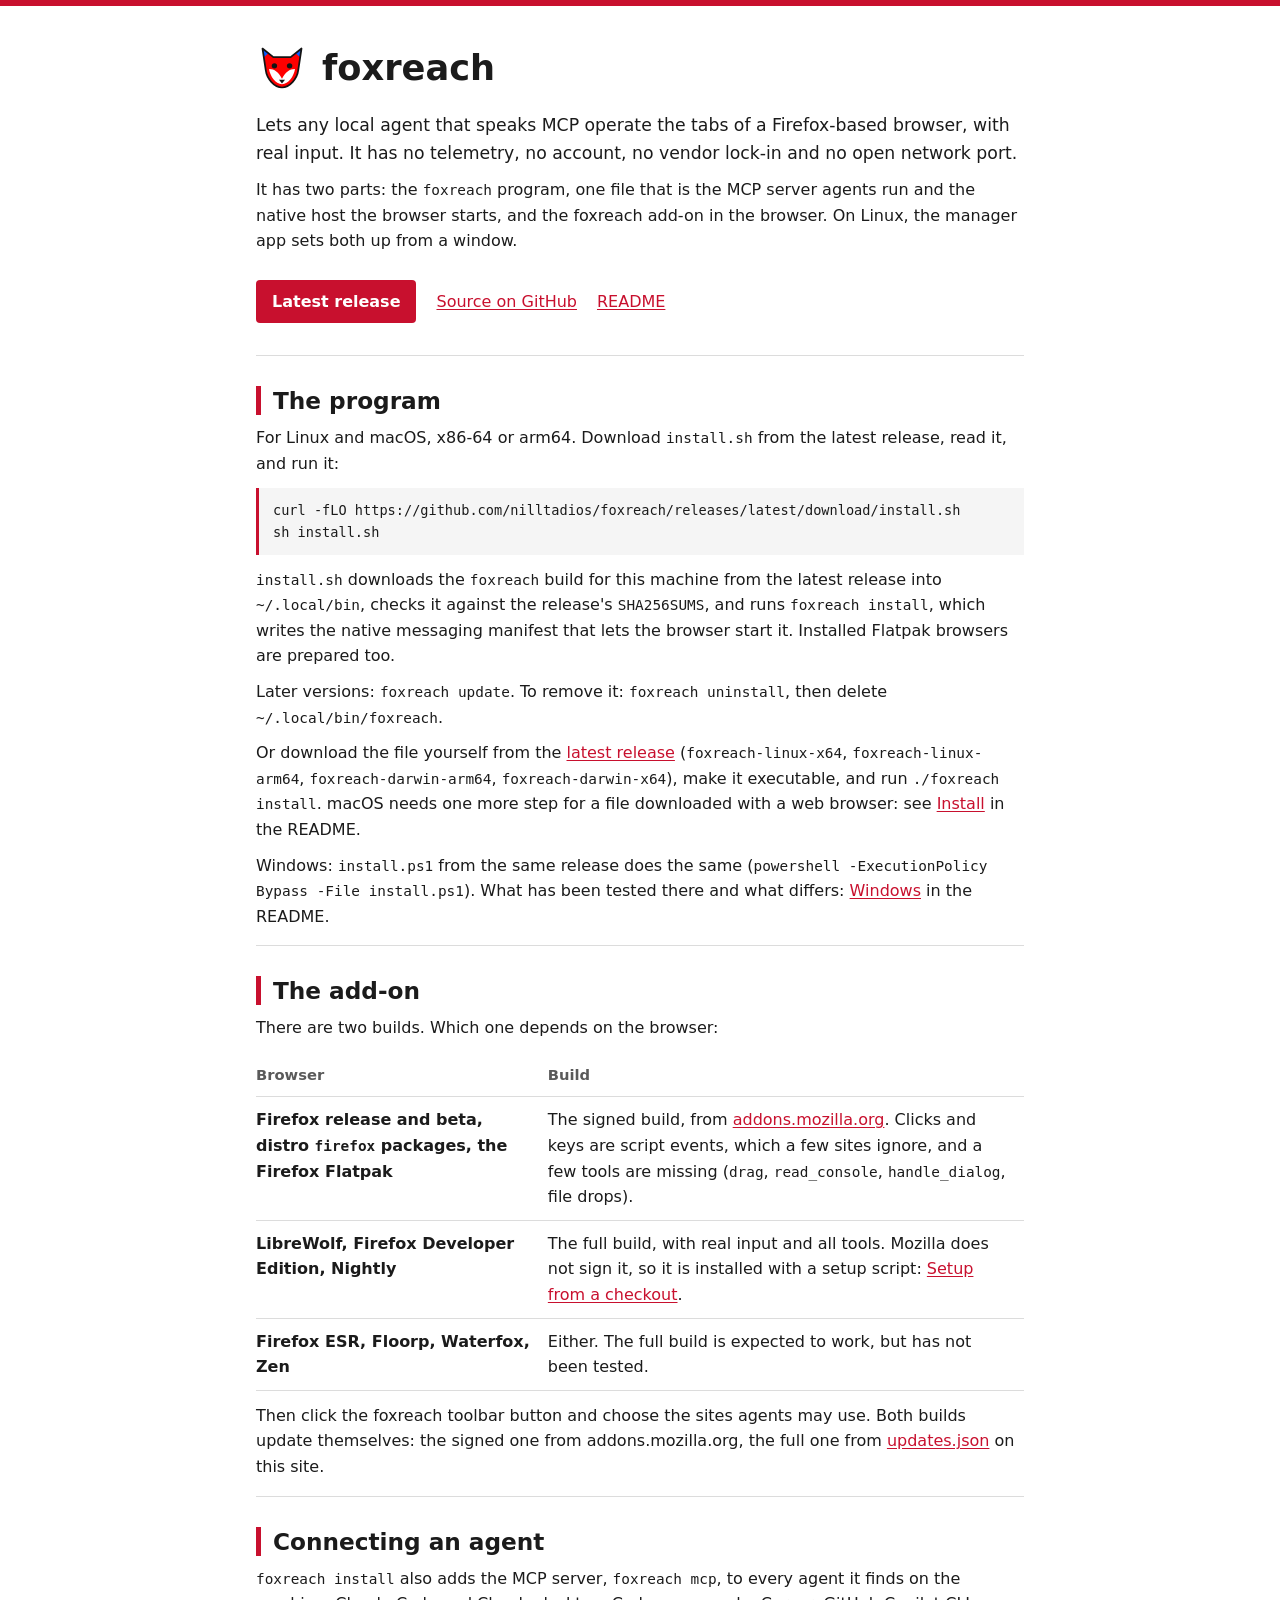
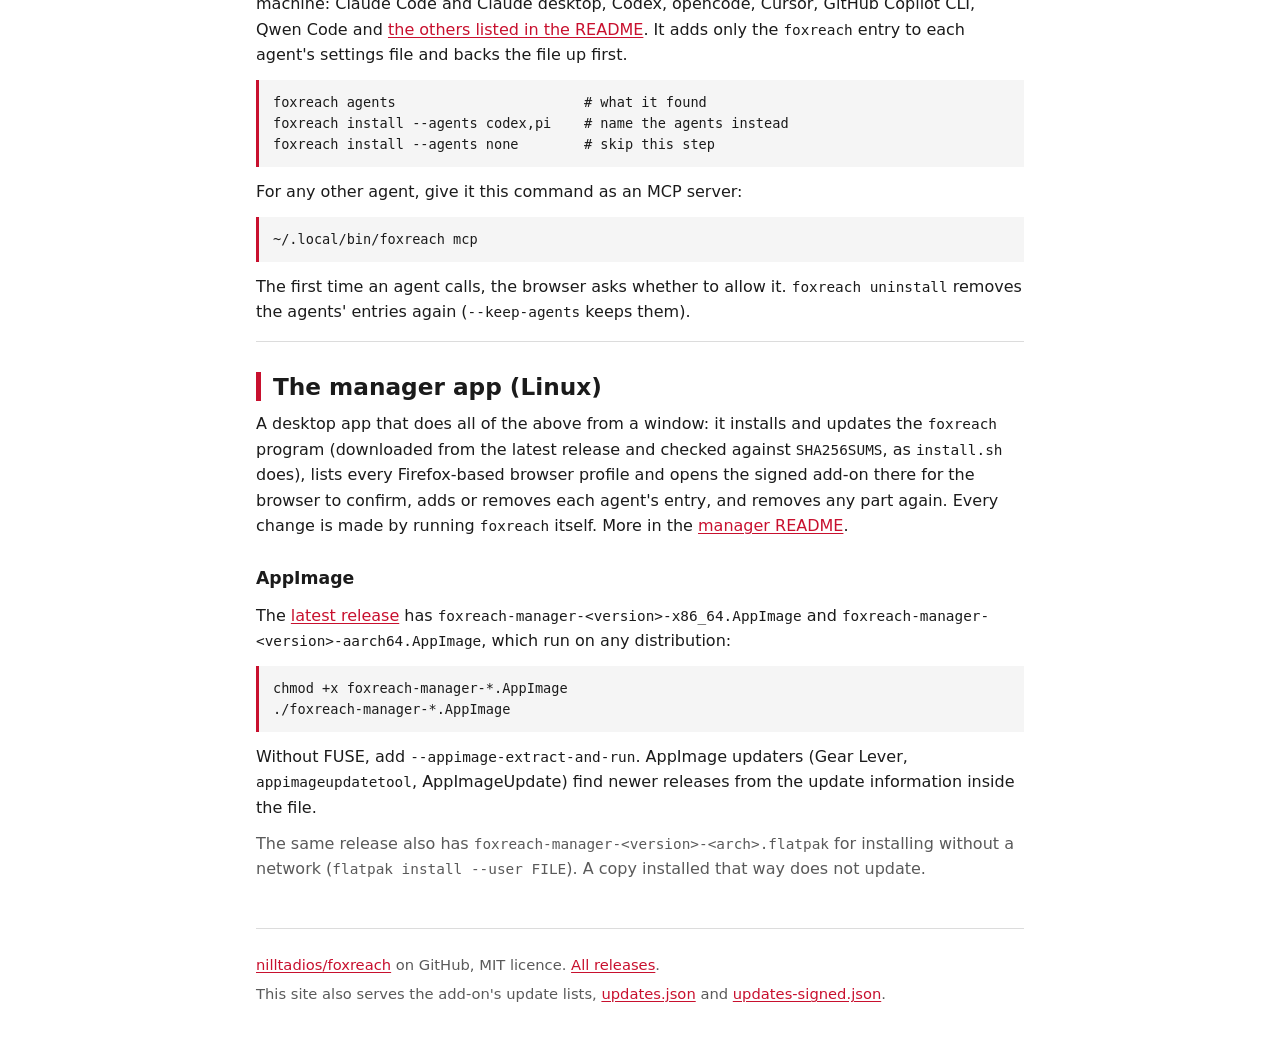
<file: docs/index.html>
<!doctype html>
<html lang="en">
<head>
<meta charset="utf-8">
<meta name="viewport" content="width=device-width, initial-scale=1">
<meta name="color-scheme" content="light dark">
<meta name="description" content="foxreach lets any local agent that speaks MCP operate the tabs of a Firefox-based browser. How to install the program, the add-on and the manager app.">
<title>foxreach: browser tabs for local MCP agents</title>
<link rel="icon" href="foxreach.svg" type="image/svg+xml">
<!--
  The start page of https://nilltadios.github.io/foxreach/. Served as it is when Pages serves
  main:/docs, and by the docs-only fallback of .github/workflows/pages.yml. When that workflow also
  publishes the signed Flatpak repository, manager/flatpak/build-site.sh uncomments the Flatpak
  part of the manager section below and fills in the site address and the key fingerprint, so this
  page never links to a Flatpak file the site does not have. No version numbers on purpose: every
  download goes to the latest release.
-->
<style>
  :root {
    --bg: #ffffff;
    --text: #1b1b1b;
    --muted: #5a5a5a;
    --line: #dcdcdc;
    --code-bg: #f5f5f5;
    --red: #c8102e;
    --on-red: #ffffff;
    --mono: ui-monospace, "SFMono-Regular", "DejaVu Sans Mono", "Liberation Mono", Menlo, Consolas, monospace;
    --sans: system-ui, -apple-system, "Segoe UI", Roboto, "Noto Sans", Cantarell, "Helvetica Neue", Arial, sans-serif;
  }
  @media (prefers-color-scheme: dark) {
    :root {
      --bg: #161616;
      --text: #ececec;
      --muted: #a9a9a9;
      --line: #343434;
      --code-bg: #202020;
      --red: #ff5a5f;
      --on-red: #161616;
    }
  }
  * { box-sizing: border-box; }
  html { background: var(--bg); }
  body {
    margin: 0;
    color: var(--text);
    background: var(--bg);
    font: 1rem/1.6 var(--sans);
    border-top: 6px solid var(--red);
  }
  .page { max-width: 50rem; margin: 0 auto; padding: 0 16px 48px; }
  a { color: var(--red); text-underline-offset: 2px; }
  a:hover { text-decoration-thickness: 2px; }
  :focus-visible { outline: 3px solid var(--red); outline-offset: 2px; }

  header { padding: 36px 0 28px; border-bottom: 1px solid var(--line); }
  .name { display: flex; align-items: center; gap: 14px; }
  .name img { width: 52px; height: 52px; flex: none; }
  h1 { margin: 0; font-size: 2.2rem; line-height: 1.1; }
  .intro { margin: 18px 0 0; font-size: 1.08rem; }
  .links { display: flex; flex-wrap: wrap; gap: 10px 20px; align-items: center; margin: 22px 0 0; padding: 0; list-style: none; }
  .button {
    display: inline-block;
    padding: .55rem 1rem;
    background: var(--red);
    color: var(--on-red);
    font-weight: 600;
    text-decoration: none;
    border-radius: 4px;
    overflow-wrap: anywhere;
  }
  .button:hover { text-decoration: underline; }

  section { padding: 30px 0 6px; border-bottom: 1px solid var(--line); }
  section:last-of-type { border-bottom: 0; }
  h2 { margin: 0 0 10px; font-size: 1.45rem; line-height: 1.25; border-left: 5px solid var(--red); padding-left: 12px; }
  h3 { margin: 26px 0 6px; font-size: 1.08rem; }
  p, ul { margin: 10px 0; }
  ul { padding-left: 1.3rem; }
  li { margin: 4px 0; }
  .note { color: var(--muted); }

  code { font-family: var(--mono); font-size: .9em; overflow-wrap: anywhere; }
  pre {
    margin: 12px 0;
    padding: 12px 14px;
    background: var(--code-bg);
    border-left: 3px solid var(--red);
    font: .85rem/1.55 var(--mono);
    /* Commands keep their real lines: a long one scrolls inside its block instead of wrapping
       into what would look like two commands. */
    white-space: pre;
    overflow-x: auto;
  }
  pre code { font-size: 1em; }

  table { width: 100%; border-collapse: collapse; margin: 12px 0; }
  th, td { text-align: left; vertical-align: top; padding: 10px 12px 10px 0; border-bottom: 1px solid var(--line); }
  thead th { font-size: .92rem; color: var(--muted); font-weight: 600; }
  tbody th { width: 38%; font-weight: 600; }

  footer { margin-top: 30px; padding-top: 18px; border-top: 1px solid var(--line); color: var(--muted); font-size: .92rem; }
  footer p { margin: 6px 0; }

  @media (max-width: 560px) {
    h1 { font-size: 1.9rem; }
    thead { display: none; }
    tbody tr { display: block; padding: 10px 0; border-bottom: 1px solid var(--line); }
    tbody th, tbody td { display: block; width: auto; padding: 2px 0; border: 0; }
  }
</style>
</head>
<body>
<div class="page">

<header>
  <div class="name">
    <img src="foxreach.svg" width="52" height="52" alt="">
    <h1>foxreach</h1>
  </div>
  <p class="intro">Lets any local agent that speaks MCP operate the tabs of a Firefox-based browser, with real input. It has no telemetry, no account, no vendor lock-in and no open network port.</p>
  <p>It has two parts: the <code>foxreach</code> program, one file that is the MCP server agents run and the native host the browser starts, and the foxreach add-on in the browser. On Linux, the manager app sets both up from a window.</p>
  <ul class="links">
    <li><a class="button" href="https://github.com/nilltadios/foxreach/releases/latest">Latest release</a></li>
    <li><a href="https://github.com/nilltadios/foxreach">Source on GitHub</a></li>
    <li><a href="https://github.com/nilltadios/foxreach#readme">README</a></li>
  </ul>
</header>

<main>

<section id="program">
  <h2>The program</h2>
  <p>For Linux and macOS, x86-64 or arm64. Download <code>install.sh</code> from the latest release, read it, and run it:</p>
  <pre tabindex="0"><code>curl -fLO https://github.com/nilltadios/foxreach/releases/latest/download/install.sh
sh install.sh</code></pre>
  <p><code>install.sh</code> downloads the <code>foxreach</code> build for this machine from the latest release into <code>~/.local/bin</code>, checks it against the release's <code>SHA256SUMS</code>, and runs <code>foxreach install</code>, which writes the native messaging manifest that lets the browser start it. Installed Flatpak browsers are prepared too.</p>
  <p>Later versions: <code>foxreach update</code>. To remove it: <code>foxreach uninstall</code>, then delete <code>~/.local/bin/foxreach</code>.</p>
  <p>Or download the file yourself from the <a href="https://github.com/nilltadios/foxreach/releases/latest">latest release</a> (<code>foxreach-linux-x64</code>, <code>foxreach-linux-arm64</code>, <code>foxreach-darwin-arm64</code>, <code>foxreach-darwin-x64</code>), make it executable, and run <code>./foxreach install</code>. macOS needs one more step for a file downloaded with a web browser: see <a href="https://github.com/nilltadios/foxreach#install">Install</a> in the README.</p>
  <p>Windows: <code>install.ps1</code> from the same release does the same (<code>powershell -ExecutionPolicy Bypass -File install.ps1</code>). What has been tested there and what differs: <a href="https://github.com/nilltadios/foxreach#windows">Windows</a> in the README.</p>
</section>

<section id="add-on">
  <h2>The add-on</h2>
  <p>There are two builds. Which one depends on the browser:</p>
  <table>
    <thead><tr><th scope="col">Browser</th><th scope="col">Build</th></tr></thead>
    <tbody>
      <tr>
        <th scope="row">Firefox release and beta, distro <code>firefox</code> packages, the Firefox Flatpak</th>
        <td>The signed build, from <a href="https://addons.mozilla.org/firefox/addon/fe1f53e268044b529443/">addons.mozilla.org</a>. Clicks and keys are script events, which a few sites ignore, and a few tools are missing (<code>drag</code>, <code>read_console</code>, <code>handle_dialog</code>, file drops).</td>
      </tr>
      <tr>
        <th scope="row">LibreWolf, Firefox Developer Edition, Nightly</th>
        <td>The full build, with real input and all tools. Mozilla does not sign it, so it is installed with a setup script: <a href="https://github.com/nilltadios/foxreach#setup-from-a-checkout">Setup from a checkout</a>.</td>
      </tr>
      <tr>
        <th scope="row">Firefox ESR, Floorp, Waterfox, Zen</th>
        <td>Either. The full build is expected to work, but has not been tested.</td>
      </tr>
    </tbody>
  </table>
  <p>Then click the foxreach toolbar button and choose the sites agents may use. Both builds update themselves: the signed one from addons.mozilla.org, the full one from <a href="updates.json">updates.json</a> on this site.</p>
</section>

<section id="agent">
  <h2>Connecting an agent</h2>
  <p><code>foxreach install</code> also adds the MCP server, <code>foxreach mcp</code>, to every agent it finds on the machine: Claude Code and Claude desktop, Codex, opencode, Cursor, GitHub Copilot CLI, Qwen Code and <a href="https://github.com/nilltadios/foxreach#install">the others listed in the README</a>. It adds only the <code>foxreach</code> entry to each agent's settings file and backs the file up first.</p>
  <pre tabindex="0"><code>foxreach agents                       # what it found
foxreach install --agents codex,pi    # name the agents instead
foxreach install --agents none        # skip this step</code></pre>
  <p>For any other agent, give it this command as an MCP server:</p>
  <pre tabindex="0"><code>~/.local/bin/foxreach mcp</code></pre>
  <p>The first time an agent calls, the browser asks whether to allow it. <code>foxreach uninstall</code> removes the agents' entries again (<code>--keep-agents</code> keeps them).</p>
</section>

<section id="manager">
  <h2>The manager app (Linux)</h2>
  <p>A desktop app that does all of the above from a window: it installs and updates the <code>foxreach</code> program (downloaded from the latest release and checked against <code>SHA256SUMS</code>, as <code>install.sh</code> does), lists every Firefox-based browser profile and opens the signed add-on there for the browser to confirm, adds or removes each agent's entry, and removes any part again. Every change is made by running <code>foxreach</code> itself. More in the <a href="https://github.com/nilltadios/foxreach/blob/main/manager/README.md">manager README</a>.</p>
<!-- flatpak:begin
  <h3>Flatpak</h3>
  <p>The install file, <code>dev.nilltadios.FoxreachManager.flatpakref</code>, opens in Discover, GNOME Software or COSMIC Store:</p>
  <p><a class="button" href="dev.nilltadios.FoxreachManager.flatpakref">Install with Flatpak</a></p>
  <p>Or from a terminal:</p>
  <pre tabindex="0"><code>flatpak remote-add --user --if-not-exists flathub \
  https://dl.flathub.org/repo/flathub.flatpakrepo
flatpak remote-add --user --if-not-exists foxreach \
  @BASE@foxreach.flatpakrepo
flatpak install --user foxreach dev.nilltadios.FoxreachManager</code></pre>
  <p>Updates then come through <code>flatpak update</code> or the software store. The repository holds the x86_64 and aarch64 builds of the latest release, on branch <code>stable</code>.</p>
  <p>Installed from a downloaded <code>.flatpak</code> file? That copy never updates. Add the remote (second command above), install from it, then remove the file's copy. Settings and data are kept.</p>
  <pre tabindex="0"><code>flatpak install --user foxreach dev.nilltadios.FoxreachManager
flatpak uninstall --user dev.nilltadios.FoxreachManager//master</code></pre>
  <p>The repository is signed with the key <code>@FINGERPRINT@</code>. To compare it with the key this site serves:</p>
  <pre tabindex="0"><code>curl -s @BASE@foxreach.flatpakrepo \
  | sed -n 's/^GPGKey=//p' | base64 -d | gpg --show-keys</code></pre>
flatpak:end -->
  <h3>AppImage</h3>
  <p>The <a href="https://github.com/nilltadios/foxreach/releases/latest">latest release</a> has <code>foxreach-manager-&lt;version&gt;-x86_64.AppImage</code> and <code>foxreach-manager-&lt;version&gt;-aarch64.AppImage</code>, which run on any distribution:</p>
  <pre tabindex="0"><code>chmod +x foxreach-manager-*.AppImage
./foxreach-manager-*.AppImage</code></pre>
  <p>Without FUSE, add <code>--appimage-extract-and-run</code>. AppImage updaters (Gear Lever, <code>appimageupdatetool</code>, AppImageUpdate) find newer releases from the update information inside the file.</p>
  <p class="note">The same release also has <code>foxreach-manager-&lt;version&gt;-&lt;arch&gt;.flatpak</code> for installing without a network (<code>flatpak install --user FILE</code>). A copy installed that way does not update.</p>
</section>

</main>

<footer>
  <p><a href="https://github.com/nilltadios/foxreach">nilltadios/foxreach</a> on GitHub, MIT licence. <a href="https://github.com/nilltadios/foxreach/releases">All releases</a>.</p>
  <p>This site also serves the add-on's update lists, <a href="updates.json">updates.json</a> and <a href="updates-signed.json">updates-signed.json</a>.</p>
</footer>

</div>
</body>
</html>
</file>
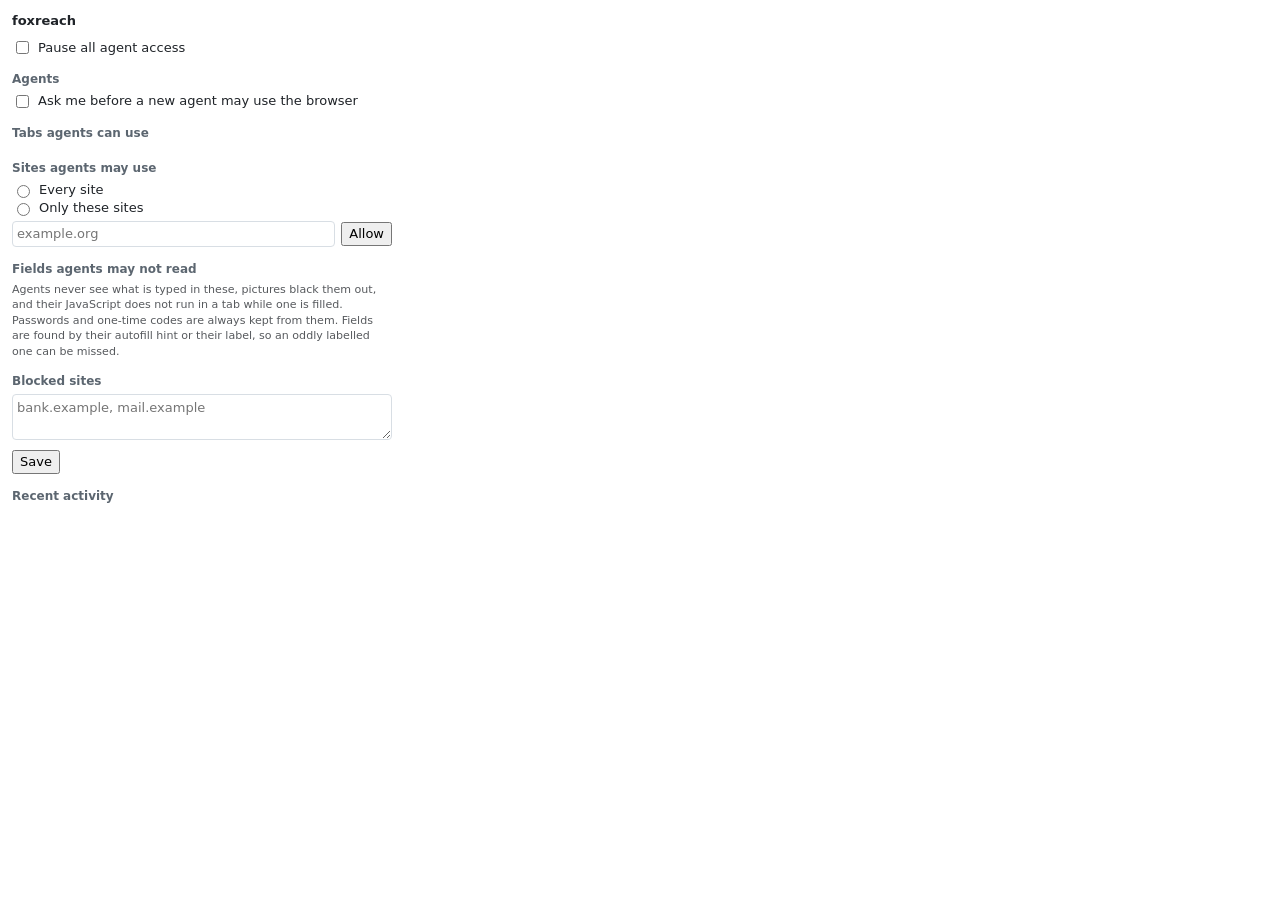
<file: extension/popup/popup.html>
<!doctype html>
<html>
<head>
<meta charset="utf-8">
<title>foxreach</title>
<link rel="stylesheet" href="popup.css">
</head>
<body>
<main id="request-view" hidden>
  <div class="brand"><span class="mark" aria-hidden="true"></span>foxreach <span id="request-status"></span></div>
  <div id="request-cards"></div>
  <p class="fineprint">Allow lasts until the agent disconnects. Change these choices any time under the foxreach toolbar button.</p>
</main>
<main id="grant-view" hidden>
  <div class="brand"><span class="mark" aria-hidden="true"></span>foxreach</div>
  <div id="grant-card"></div>
  <p class="fineprint">Change this any time under the foxreach toolbar button.</p>
</main>
<header>
  <strong>foxreach</strong>
  <span id="status"></span>
</header>
<label class="row"><input type="checkbox" id="paused"> Pause all agent access</label>
<h2>Agents</h2>
<ul id="agent-requests"></ul>
<ul id="agents"></ul>
<label class="row"><input type="checkbox" id="ask"> Ask me before a new agent may use the browser</label>
<h2>Tabs agents can use</h2>
<ul id="tabs"></ul>
<h2>Sites agents may use</h2>
<label class="row"><input type="radio" name="access" id="access-all"> Every site</label>
<label class="row"><input type="radio" name="access" id="access-listed"> Only these sites</label>
<ul id="site-requests"></ul>
<ul id="sites"></ul>
<form id="add-site" class="row">
  <input id="site" placeholder="example.org" spellcheck="false">
  <button>Allow</button>
</form>
<h2>Fields agents may not read</h2>
<p class="hint">Agents never see what is typed in these, pictures black them out, and their JavaScript does not run in a tab while one is filled. Passwords and one-time codes are always kept from them. Fields are found by their autofill hint or their label, so an oddly labelled one can be missed.</p>
<div id="hidden-fields"></div>
<h2>Blocked sites</h2>
<textarea id="blocked" rows="2" placeholder="bank.example, mail.example" spellcheck="false"></textarea>
<button id="save-blocked">Save</button>
<h2>Recent activity</h2>
<ol id="activity"></ol>
<script src="popup.js"></script>
</body>
</html>
</file>
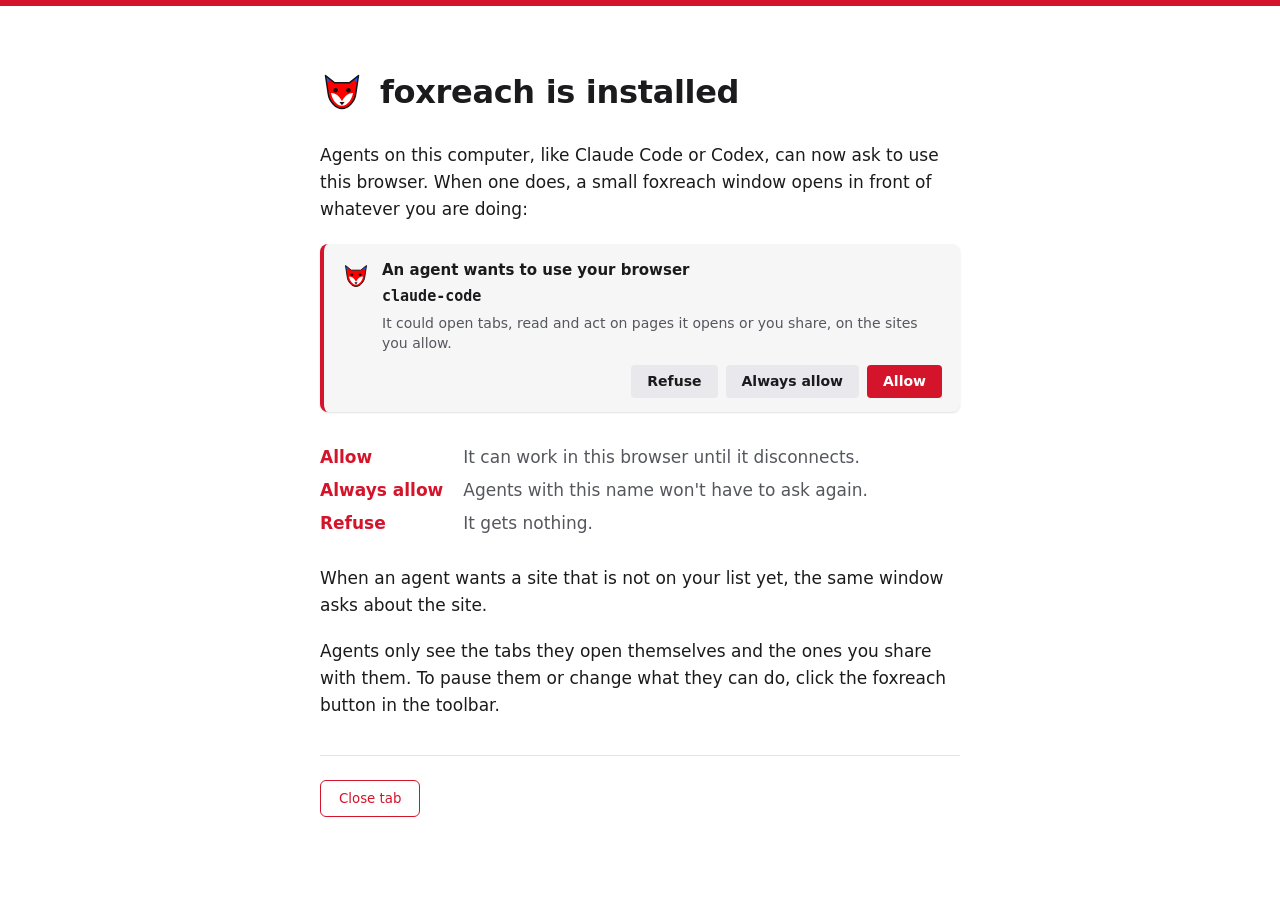
<file: extension/welcome/welcome.html>
<!doctype html>
<html>
<head>
<meta charset="utf-8">
<meta name="viewport" content="width=device-width, initial-scale=1">
<title>foxreach is installed</title>
<link rel="icon" href="../icons/icon.svg">
<link rel="stylesheet" href="welcome.css">
</head>
<body>
<main>
  <header>
    <img class="fox" src="../icons/icon.svg" alt="">
    <h1>foxreach is installed</h1>
  </header>
  <p class="intro">Agents on this computer, like Claude Code or Codex, can now ask to use this browser.
    When one does, a small foxreach window opens in front of whatever you are doing:</p>

  <figure class="prompt" aria-label="The foxreach request window">
    <div class="prompt-body">
      <img src="../icons/icon.svg" alt="">
      <div>
        <p class="prompt-kicker">An agent wants to use your browser</p>
        <p class="prompt-name">claude-code</p>
        <p class="prompt-explain">It could open tabs, read and act on pages it opens or you share, on the sites you allow.</p>
      </div>
    </div>
    <div class="prompt-buttons"><span class="btn">Refuse</span><span class="btn">Always allow</span><span class="btn main">Allow</span></div>
  </figure>

  <dl>
    <dt>Allow</dt>
    <dd>It can work in this browser until it disconnects.</dd>
    <dt>Always allow</dt>
    <dd>Agents with this name won't have to ask again.</dd>
    <dt>Refuse</dt>
    <dd>It gets nothing.</dd>
  </dl>

  <p>When an agent wants a site that is not on your list yet, the same window asks about the site.</p>

  <p>Agents only see the tabs they open themselves and the ones you share with them.
    To pause them or change what they can do, click the foxreach button in the toolbar.</p>

  <p class="end"><button id="close">Close tab</button><span id="version"></span></p>
</main>
<script src="welcome.js"></script>
</body>
</html>
</file>
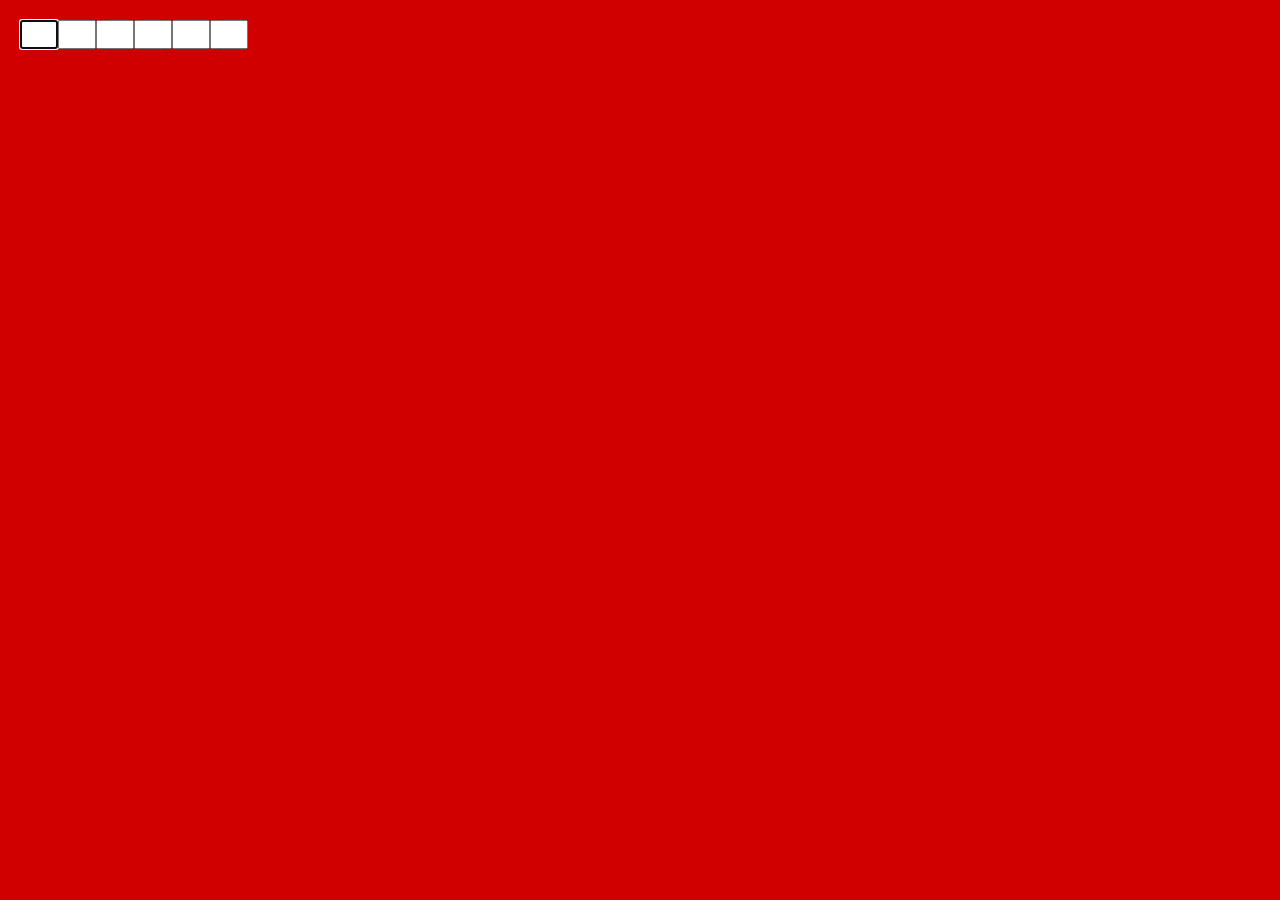
<file: spikes/other-addon-overlay/pinbox/box.html>
<!doctype html><meta charset=utf-8><style>body{margin:0;background:#d00000;padding:20px}input{width:30px;font-size:20px}</style>
<input id=d0 maxlength=1><input id=d1 maxlength=1><input id=d2 maxlength=1><input id=d3 maxlength=1><input id=d4 maxlength=1><input id=d5 maxlength=1>
<script src="box.js"></script>
</file>
<file: extension/popup/popup.css>
:root {
  color-scheme: light dark;
  --fg: #1f2328;
  --muted: #5c6670;
  --bg: #ffffff;
  --line: #d8dee4;
  --ok: #1a7f37;
  --bad: #c92a2a;
}
@media (prefers-color-scheme: dark) {
  :root {
    --fg: #e6e9ec;
    --muted: #a0a9b2;
    --bg: #1c1e21;
    --line: #3a3f45;
    --ok: #4ac26b;
    --bad: #ff7b72;
  }
}
body { width: 380px; margin: 0; padding: 12px; font: 13px/1.4 system-ui, sans-serif; color: var(--fg); background: var(--bg); }
header { display: flex; justify-content: space-between; align-items: baseline; margin-bottom: 8px; }
#status { color: var(--muted); font-size: 12px; }
#status.ok { color: var(--ok); }
#status.bad { color: var(--bad); }
h2 { margin: 14px 0 4px; font-size: 12px; font-weight: 600; color: var(--muted); }
.row { display: flex; gap: 6px; align-items: center; }
ul, ol { list-style: none; margin: 0; padding: 0; max-height: 170px; overflow-y: auto; }
li { padding: 3px 0; border-bottom: 1px solid var(--line); overflow: hidden; text-overflow: ellipsis; white-space: nowrap; }
#tabs label { display: flex; gap: 6px; align-items: center; overflow: hidden; }
#tabs span { overflow: hidden; text-overflow: ellipsis; }
#activity .fail { color: var(--bad); }
#activity time { color: var(--muted); margin-right: 6px; }
textarea { width: 100%; box-sizing: border-box; font: inherit; background: transparent; color: inherit; border: 1px solid var(--line); border-radius: 4px; padding: 4px; }
button { margin-top: 4px; font: inherit; }
.line { display: flex; gap: 6px; align-items: center; }
.line span { flex: 1; overflow: hidden; text-overflow: ellipsis; }
.line button { margin-top: 0; font-size: 12px; }
#agent-requests .line, #site-requests .line { font-weight: 600; }
.unused { opacity: 0.55; }
#add-site { margin-top: 4px; }
#add-site input { flex: 1; font: inherit; background: transparent; color: inherit; border: 1px solid var(--line); border-radius: 4px; padding: 3px 4px; }
#add-site button { margin-top: 0; }

/* The request window: a single dialog card instead of the whole settings list. */
:root { --accent: #c8102e; --accent-fg: #ffffff; --card: #f6f7f8; }
@media (prefers-color-scheme: dark) {
  :root { --accent: #e5383b; --card: #24272b; }
}
.request-window body { width: auto; padding: 0; background: var(--bg); }
.request-window body > :not(#request-view):not(script) { display: none !important; }
/* The page that asks the browser for a site, in a tab of its own (popup.js, grantPage). */
.grant-page body { width: auto; max-width: 460px; margin: 12vh auto 0; padding: 0 16px; background: var(--bg); }
.grant-page body > :not(#grant-view):not(script) { display: none !important; }
#grant-card { margin-top: 14px; }
#request-view, #grant-view { padding: 18px 20px 16px; border-top: 4px solid var(--accent); }
#request-view .brand, #grant-view .brand { display: flex; align-items: center; gap: 8px; font-weight: 600; font-size: 13px; color: var(--muted); letter-spacing: 0.02em; }
#request-view .mark, #grant-view .mark { width: 10px; height: 10px; border-radius: 50%; background: var(--accent); box-shadow: 0 0 0 3px color-mix(in srgb, var(--accent) 25%, transparent); }
#request-status { font-weight: 400; color: var(--bad); }
#request-cards { display: flex; flex-direction: column; gap: 12px; margin-top: 14px; }
.card { background: var(--card); border: 1px solid var(--line); border-radius: 10px; padding: 16px 16px 14px; }
.card p { margin: 0; }
.card .kicker { font-size: 15px; font-weight: 600; }
.card .subject {
  margin-top: 10px; padding: 8px 10px; border-radius: 6px; background: var(--bg); border: 1px solid var(--line);
  font: 600 16px/1.3 ui-monospace, "JetBrains Mono", monospace; overflow-wrap: anywhere;
}
.card .meta { margin-top: 6px; font-size: 12px; color: var(--muted); }
.card .explain { margin-top: 10px; font-size: 12.5px; color: var(--muted); }
.card .actions { display: flex; gap: 8px; justify-content: flex-end; margin-top: 16px; }
.action {
  margin: 0; padding: 7px 14px; border-radius: 6px; font: 600 13px/1 system-ui, sans-serif; cursor: pointer;
  border: 1px solid var(--line); background: transparent; color: var(--fg);
}
.action:hover { border-color: var(--muted); }
.action:focus-visible { outline: 2px solid var(--accent); outline-offset: 2px; }
.action.ghost { color: var(--muted); }
.action.primary { background: var(--accent); border-color: var(--accent); color: var(--accent-fg); }
.action.primary:hover { filter: brightness(1.08); }
#request-view .fineprint, #grant-view .fineprint { margin: 14px 2px 0; font-size: 11.5px; color: var(--muted); }
.hint { margin: 2px 0 6px; font-size: 0.85em; opacity: 0.75; }
</file>
<file: extension/welcome/welcome.css>
/* foxreach welcome. Plain and specific: what the agent prompt looks like and what its buttons do.
   Red marks what matters (the band, the prompt, the words to remember); the rest is quiet. */
:root {
  color-scheme: light dark;
  --red: #d4142a;
  --text: #1b1b1d;
  --soft: #55575c;
  --bg: #ffffff;
  --rule: #e4e4e7;
  --panel: #f6f6f7;
  --panel-text: #1b1b1d;
  --button: #e9e9ed;
}
@media (prefers-color-scheme: dark) {
  :root {
    --red: #ff4458;
    --text: #ececee;
    --soft: #a7a8ad;
    --bg: #18181a;
    --rule: #303034;
    --panel: #232327;
    --panel-text: #ececee;
    --button: #35353a;
  }
}

body {
  margin: 0;
  font: 17px/1.6 system-ui, "Cantarell", "Noto Sans", sans-serif;
  color: var(--text);
  background: var(--bg);
  border-top: 6px solid var(--red);
}
main { max-width: 640px; margin: 0 auto; padding: 64px 28px 56px; }

header { display: flex; align-items: center; gap: 16px; }
.fox { width: 44px; height: 44px; }
h1 { margin: 0; font-size: 32px; line-height: 1.2; font-weight: 700; letter-spacing: -0.01em; }
.intro { margin: 28px 0 20px; }
p { margin: 0 0 18px; }

/* A copy of the request window's card (popup.html?requests), marked in red. */
.prompt {
  margin: 0 0 32px;
  padding: 16px 18px 14px;
  background: var(--panel);
  color: var(--panel-text);
  border-radius: 8px;
  border-left: 4px solid var(--red);
  font-size: 15px;
  line-height: 1.45;
  box-shadow: 0 1px 2px rgba(0, 0, 0, 0.12);
}
.prompt-body { display: flex; gap: 12px; align-items: flex-start; }
.prompt-body img { width: 28px; height: 28px; flex: none; margin-top: 2px; }
.prompt-body p { margin: 0; }
.prompt-kicker { font-weight: 600; }
.prompt-body .prompt-name { margin-top: 6px; font: 600 15px/1.3 ui-monospace, "JetBrains Mono", monospace; }
.prompt-body .prompt-explain { margin-top: 6px; font-size: 14px; color: var(--soft); }
.prompt-buttons { display: flex; justify-content: flex-end; gap: 8px; margin-top: 12px; }
.btn { padding: 6px 16px; border-radius: 4px; background: var(--button); font-size: 14px; font-weight: 600; }
.btn.main { background: var(--red); color: #fff; }

dl { margin: 0 0 28px; display: grid; grid-template-columns: max-content 1fr; gap: 6px 20px; }
dt { font-weight: 700; color: var(--red); }
dd { margin: 0; color: var(--soft); }

.end { display: flex; align-items: center; gap: 16px; margin-top: 36px; padding-top: 24px; border-top: 1px solid var(--rule); }
button {
  font: 600 15px/1 inherit; font-family: inherit;
  padding: 10px 18px; border-radius: 6px; border: 1px solid var(--red);
  background: transparent; color: var(--red); cursor: pointer;
}
button:hover { background: var(--red); color: #fff; }
#version { color: var(--soft); font-size: 13px; }
</file>
